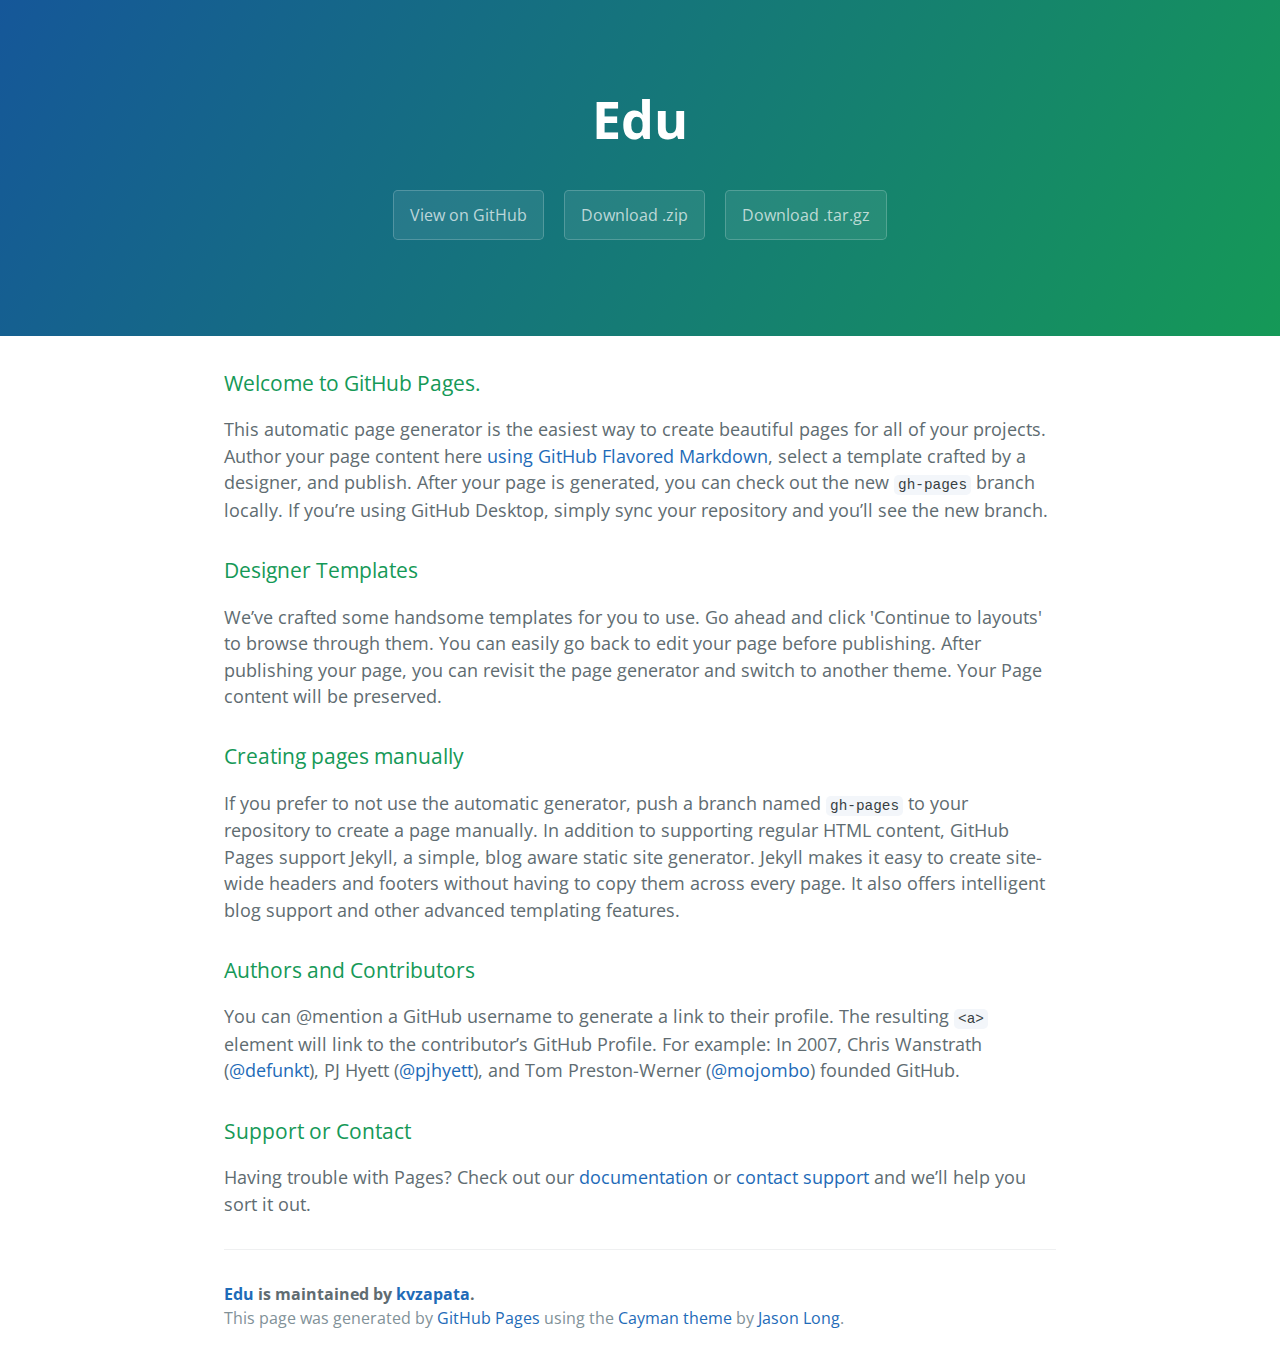
<file: index.html>
<!DOCTYPE html>
<html lang="en-us">
  <head>
    <meta charset="UTF-8">
    <title>Edu by kvzapata</title>
    <meta name="viewport" content="width=device-width, initial-scale=1">
    <link rel="stylesheet" type="text/css" href="stylesheets/normalize.css" media="screen">
    <link href='https://fonts.googleapis.com/css?family=Open+Sans:400,700' rel='stylesheet' type='text/css'>
    <link rel="stylesheet" type="text/css" href="stylesheets/stylesheet.css" media="screen">
    <link rel="stylesheet" type="text/css" href="stylesheets/github-light.css" media="screen">
  </head>
  <body>
    <section class="page-header">
      <h1 class="project-name">Edu</h1>
      <h2 class="project-tagline"></h2>
      <a href="https://github.com/kvzapata/edu" class="btn">View on GitHub</a>
      <a href="https://github.com/kvzapata/edu/zipball/master" class="btn">Download .zip</a>
      <a href="https://github.com/kvzapata/edu/tarball/master" class="btn">Download .tar.gz</a>
    </section>

    <section class="main-content">
      <h3>
<a id="welcome-to-github-pages" class="anchor" href="#welcome-to-github-pages" aria-hidden="true"><span aria-hidden="true" class="octicon octicon-link"></span></a>Welcome to GitHub Pages.</h3>

<p>This automatic page generator is the easiest way to create beautiful pages for all of your projects. Author your page content here <a href="https://guides.github.com/features/mastering-markdown/">using GitHub Flavored Markdown</a>, select a template crafted by a designer, and publish. After your page is generated, you can check out the new <code>gh-pages</code> branch locally. If you’re using GitHub Desktop, simply sync your repository and you’ll see the new branch.</p>

<h3>
<a id="designer-templates" class="anchor" href="#designer-templates" aria-hidden="true"><span aria-hidden="true" class="octicon octicon-link"></span></a>Designer Templates</h3>

<p>We’ve crafted some handsome templates for you to use. Go ahead and click 'Continue to layouts' to browse through them. You can easily go back to edit your page before publishing. After publishing your page, you can revisit the page generator and switch to another theme. Your Page content will be preserved.</p>

<h3>
<a id="creating-pages-manually" class="anchor" href="#creating-pages-manually" aria-hidden="true"><span aria-hidden="true" class="octicon octicon-link"></span></a>Creating pages manually</h3>

<p>If you prefer to not use the automatic generator, push a branch named <code>gh-pages</code> to your repository to create a page manually. In addition to supporting regular HTML content, GitHub Pages support Jekyll, a simple, blog aware static site generator. Jekyll makes it easy to create site-wide headers and footers without having to copy them across every page. It also offers intelligent blog support and other advanced templating features.</p>

<h3>
<a id="authors-and-contributors" class="anchor" href="#authors-and-contributors" aria-hidden="true"><span aria-hidden="true" class="octicon octicon-link"></span></a>Authors and Contributors</h3>

<p>You can @mention a GitHub username to generate a link to their profile. The resulting <code>&lt;a&gt;</code> element will link to the contributor’s GitHub Profile. For example: In 2007, Chris Wanstrath (<a href="https://github.com/defunkt" class="user-mention">@defunkt</a>), PJ Hyett (<a href="https://github.com/pjhyett" class="user-mention">@pjhyett</a>), and Tom Preston-Werner (<a href="https://github.com/mojombo" class="user-mention">@mojombo</a>) founded GitHub.</p>

<h3>
<a id="support-or-contact" class="anchor" href="#support-or-contact" aria-hidden="true"><span aria-hidden="true" class="octicon octicon-link"></span></a>Support or Contact</h3>

<p>Having trouble with Pages? Check out our <a href="https://help.github.com/pages">documentation</a> or <a href="https://github.com/contact">contact support</a> and we’ll help you sort it out.</p>

      <footer class="site-footer">
        <span class="site-footer-owner"><a href="https://github.com/kvzapata/edu">Edu</a> is maintained by <a href="https://github.com/kvzapata">kvzapata</a>.</span>

        <span class="site-footer-credits">This page was generated by <a href="https://pages.github.com">GitHub Pages</a> using the <a href="https://github.com/jasonlong/cayman-theme">Cayman theme</a> by <a href="https://twitter.com/jasonlong">Jason Long</a>.</span>
      </footer>

    </section>

  
  </body>
</html>
</file>
<file: stylesheets/stylesheet.css>
* {
  box-sizing: border-box; }

body {
  padding: 0;
  margin: 0;
  font-family: "Open Sans", "Helvetica Neue", Helvetica, Arial, sans-serif;
  font-size: 16px;
  line-height: 1.5;
  color: #606c71; }

a {
  color: #1e6bb8;
  text-decoration: none; }
  a:hover {
    text-decoration: underline; }

.btn {
  display: inline-block;
  margin-bottom: 1rem;
  color: rgba(255, 255, 255, 0.7);
  background-color: rgba(255, 255, 255, 0.08);
  border-color: rgba(255, 255, 255, 0.2);
  border-style: solid;
  border-width: 1px;
  border-radius: 0.3rem;
  transition: color 0.2s, background-color 0.2s, border-color 0.2s; }
  .btn + .btn {
    margin-left: 1rem; }

.btn:hover {
  color: rgba(255, 255, 255, 0.8);
  text-decoration: none;
  background-color: rgba(255, 255, 255, 0.2);
  border-color: rgba(255, 255, 255, 0.3); }

@media screen and (min-width: 64em) {
  .btn {
    padding: 0.75rem 1rem; } }

@media screen and (min-width: 42em) and (max-width: 64em) {
  .btn {
    padding: 0.6rem 0.9rem;
    font-size: 0.9rem; } }

@media screen and (max-width: 42em) {
  .btn {
    display: block;
    width: 100%;
    padding: 0.75rem;
    font-size: 0.9rem; }
    .btn + .btn {
      margin-top: 1rem;
      margin-left: 0; } }

.page-header {
  color: #fff;
  text-align: center;
  background-color: #159957;
  background-image: linear-gradient(120deg, #155799, #159957); }

@media screen and (min-width: 64em) {
  .page-header {
    padding: 5rem 6rem; } }

@media screen and (min-width: 42em) and (max-width: 64em) {
  .page-header {
    padding: 3rem 4rem; } }

@media screen and (max-width: 42em) {
  .page-header {
    padding: 2rem 1rem; } }

.project-name {
  margin-top: 0;
  margin-bottom: 0.1rem; }

@media screen and (min-width: 64em) {
  .project-name {
    font-size: 3.25rem; } }

@media screen and (min-width: 42em) and (max-width: 64em) {
  .project-name {
    font-size: 2.25rem; } }

@media screen and (max-width: 42em) {
  .project-name {
    font-size: 1.75rem; } }

.project-tagline {
  margin-bottom: 2rem;
  font-weight: normal;
  opacity: 0.7; }

@media screen and (min-width: 64em) {
  .project-tagline {
    font-size: 1.25rem; } }

@media screen and (min-width: 42em) and (max-width: 64em) {
  .project-tagline {
    font-size: 1.15rem; } }

@media screen and (max-width: 42em) {
  .project-tagline {
    font-size: 1rem; } }

.main-content :first-child {
  margin-top: 0; }
.main-content img {
  max-width: 100%; }
.main-content h1, .main-content h2, .main-content h3, .main-content h4, .main-content h5, .main-content h6 {
  margin-top: 2rem;
  margin-bottom: 1rem;
  font-weight: normal;
  color: #159957; }
.main-content p {
  margin-bottom: 1em; }
.main-content code {
  padding: 2px 4px;
  font-family: Consolas, "Liberation Mono", Menlo, Courier, monospace;
  font-size: 0.9rem;
  color: #383e41;
  background-color: #f3f6fa;
  border-radius: 0.3rem; }
.main-content pre {
  padding: 0.8rem;
  margin-top: 0;
  margin-bottom: 1rem;
  font: 1rem Consolas, "Liberation Mono", Menlo, Courier, monospace;
  color: #567482;
  word-wrap: normal;
  background-color: #f3f6fa;
  border: solid 1px #dce6f0;
  border-radius: 0.3rem; }
  .main-content pre > code {
    padding: 0;
    margin: 0;
    font-size: 0.9rem;
    color: #567482;
    word-break: normal;
    white-space: pre;
    background: transparent;
    border: 0; }
.main-content .highlight {
  margin-bottom: 1rem; }
  .main-content .highlight pre {
    margin-bottom: 0;
    word-break: normal; }
.main-content .highlight pre, .main-content pre {
  padding: 0.8rem;
  overflow: auto;
  font-size: 0.9rem;
  line-height: 1.45;
  border-radius: 0.3rem; }
.main-content pre code, .main-content pre tt {
  display: inline;
  max-width: initial;
  padding: 0;
  margin: 0;
  overflow: initial;
  line-height: inherit;
  word-wrap: normal;
  background-color: transparent;
  border: 0; }
  .main-content pre code:before, .main-content pre code:after, .main-content pre tt:before, .main-content pre tt:after {
    content: normal; }
.main-content ul, .main-content ol {
  margin-top: 0; }
.main-content blockquote {
  padding: 0 1rem;
  margin-left: 0;
  color: #819198;
  border-left: 0.3rem solid #dce6f0; }
  .main-content blockquote > :first-child {
    margin-top: 0; }
  .main-content blockquote > :last-child {
    margin-bottom: 0; }
.main-content table {
  display: block;
  width: 100%;
  overflow: auto;
  word-break: normal;
  word-break: keep-all; }
  .main-content table th {
    font-weight: bold; }
  .main-content table th, .main-content table td {
    padding: 0.5rem 1rem;
    border: 1px solid #e9ebec; }
.main-content dl {
  padding: 0; }
  .main-content dl dt {
    padding: 0;
    margin-top: 1rem;
    font-size: 1rem;
    font-weight: bold; }
  .main-content dl dd {
    padding: 0;
    margin-bottom: 1rem; }
.main-content hr {
  height: 2px;
  padding: 0;
  margin: 1rem 0;
  background-color: #eff0f1;
  border: 0; }

@media screen and (min-width: 64em) {
  .main-content {
    max-width: 64rem;
    padding: 2rem 6rem;
    margin: 0 auto;
    font-size: 1.1rem; } }

@media screen and (min-width: 42em) and (max-width: 64em) {
  .main-content {
    padding: 2rem 4rem;
    font-size: 1.1rem; } }

@media screen and (max-width: 42em) {
  .main-content {
    padding: 2rem 1rem;
    font-size: 1rem; } }

.site-footer {
  padding-top: 2rem;
  margin-top: 2rem;
  border-top: solid 1px #eff0f1; }

.site-footer-owner {
  display: block;
  font-weight: bold; }

.site-footer-credits {
  color: #819198; }

@media screen and (min-width: 64em) {
  .site-footer {
    font-size: 1rem; } }

@media screen and (min-width: 42em) and (max-width: 64em) {
  .site-footer {
    font-size: 1rem; } }

@media screen and (max-width: 42em) {
  .site-footer {
    font-size: 0.9rem; } }
</file>
<file: stylesheets/github-light.css>
/*
The MIT License (MIT)

Copyright (c) 2016 GitHub, Inc.

Permission is hereby granted, free of charge, to any person obtaining a copy
of this software and associated documentation files (the "Software"), to deal
in the Software without restriction, including without limitation the rights
to use, copy, modify, merge, publish, distribute, sublicense, and/or sell
copies of the Software, and to permit persons to whom the Software is
furnished to do so, subject to the following conditions:

The above copyright notice and this permission notice shall be included in all
copies or substantial portions of the Software.

THE SOFTWARE IS PROVIDED "AS IS", WITHOUT WARRANTY OF ANY KIND, EXPRESS OR
IMPLIED, INCLUDING BUT NOT LIMITED TO THE WARRANTIES OF MERCHANTABILITY,
FITNESS FOR A PARTICULAR PURPOSE AND NONINFRINGEMENT. IN NO EVENT SHALL THE
AUTHORS OR COPYRIGHT HOLDERS BE LIABLE FOR ANY CLAIM, DAMAGES OR OTHER
LIABILITY, WHETHER IN AN ACTION OF CONTRACT, TORT OR OTHERWISE, ARISING FROM,
OUT OF OR IN CONNECTION WITH THE SOFTWARE OR THE USE OR OTHER DEALINGS IN THE
SOFTWARE.

*/

.pl-c /* comment */ {
  color: #969896;
}

.pl-c1 /* constant, variable.other.constant, support, meta.property-name, support.constant, support.variable, meta.module-reference, markup.raw, meta.diff.header */,
.pl-s .pl-v /* string variable */ {
  color: #0086b3;
}

.pl-e /* entity */,
.pl-en /* entity.name */ {
  color: #795da3;
}

.pl-smi /* variable.parameter.function, storage.modifier.package, storage.modifier.import, storage.type.java, variable.other */,
.pl-s .pl-s1 /* string source */ {
  color: #333;
}

.pl-ent /* entity.name.tag */ {
  color: #63a35c;
}

.pl-k /* keyword, storage, storage.type */ {
  color: #a71d5d;
}

.pl-s /* string */,
.pl-pds /* punctuation.definition.string, string.regexp.character-class */,
.pl-s .pl-pse .pl-s1 /* string punctuation.section.embedded source */,
.pl-sr /* string.regexp */,
.pl-sr .pl-cce /* string.regexp constant.character.escape */,
.pl-sr .pl-sre /* string.regexp source.ruby.embedded */,
.pl-sr .pl-sra /* string.regexp string.regexp.arbitrary-repitition */ {
  color: #183691;
}

.pl-v /* variable */ {
  color: #ed6a43;
}

.pl-id /* invalid.deprecated */ {
  color: #b52a1d;
}

.pl-ii /* invalid.illegal */ {
  color: #f8f8f8;
  background-color: #b52a1d;
}

.pl-sr .pl-cce /* string.regexp constant.character.escape */ {
  font-weight: bold;
  color: #63a35c;
}

.pl-ml /* markup.list */ {
  color: #693a17;
}

.pl-mh /* markup.heading */,
.pl-mh .pl-en /* markup.heading entity.name */,
.pl-ms /* meta.separator */ {
  font-weight: bold;
  color: #1d3e81;
}

.pl-mq /* markup.quote */ {
  color: #008080;
}

.pl-mi /* markup.italic */ {
  font-style: italic;
  color: #333;
}

.pl-mb /* markup.bold */ {
  font-weight: bold;
  color: #333;
}

.pl-md /* markup.deleted, meta.diff.header.from-file */ {
  color: #bd2c00;
  background-color: #ffecec;
}

.pl-mi1 /* markup.inserted, meta.diff.header.to-file */ {
  color: #55a532;
  background-color: #eaffea;
}

.pl-mdr /* meta.diff.range */ {
  font-weight: bold;
  color: #795da3;
}

.pl-mo /* meta.output */ {
  color: #1d3e81;
}
</file>
